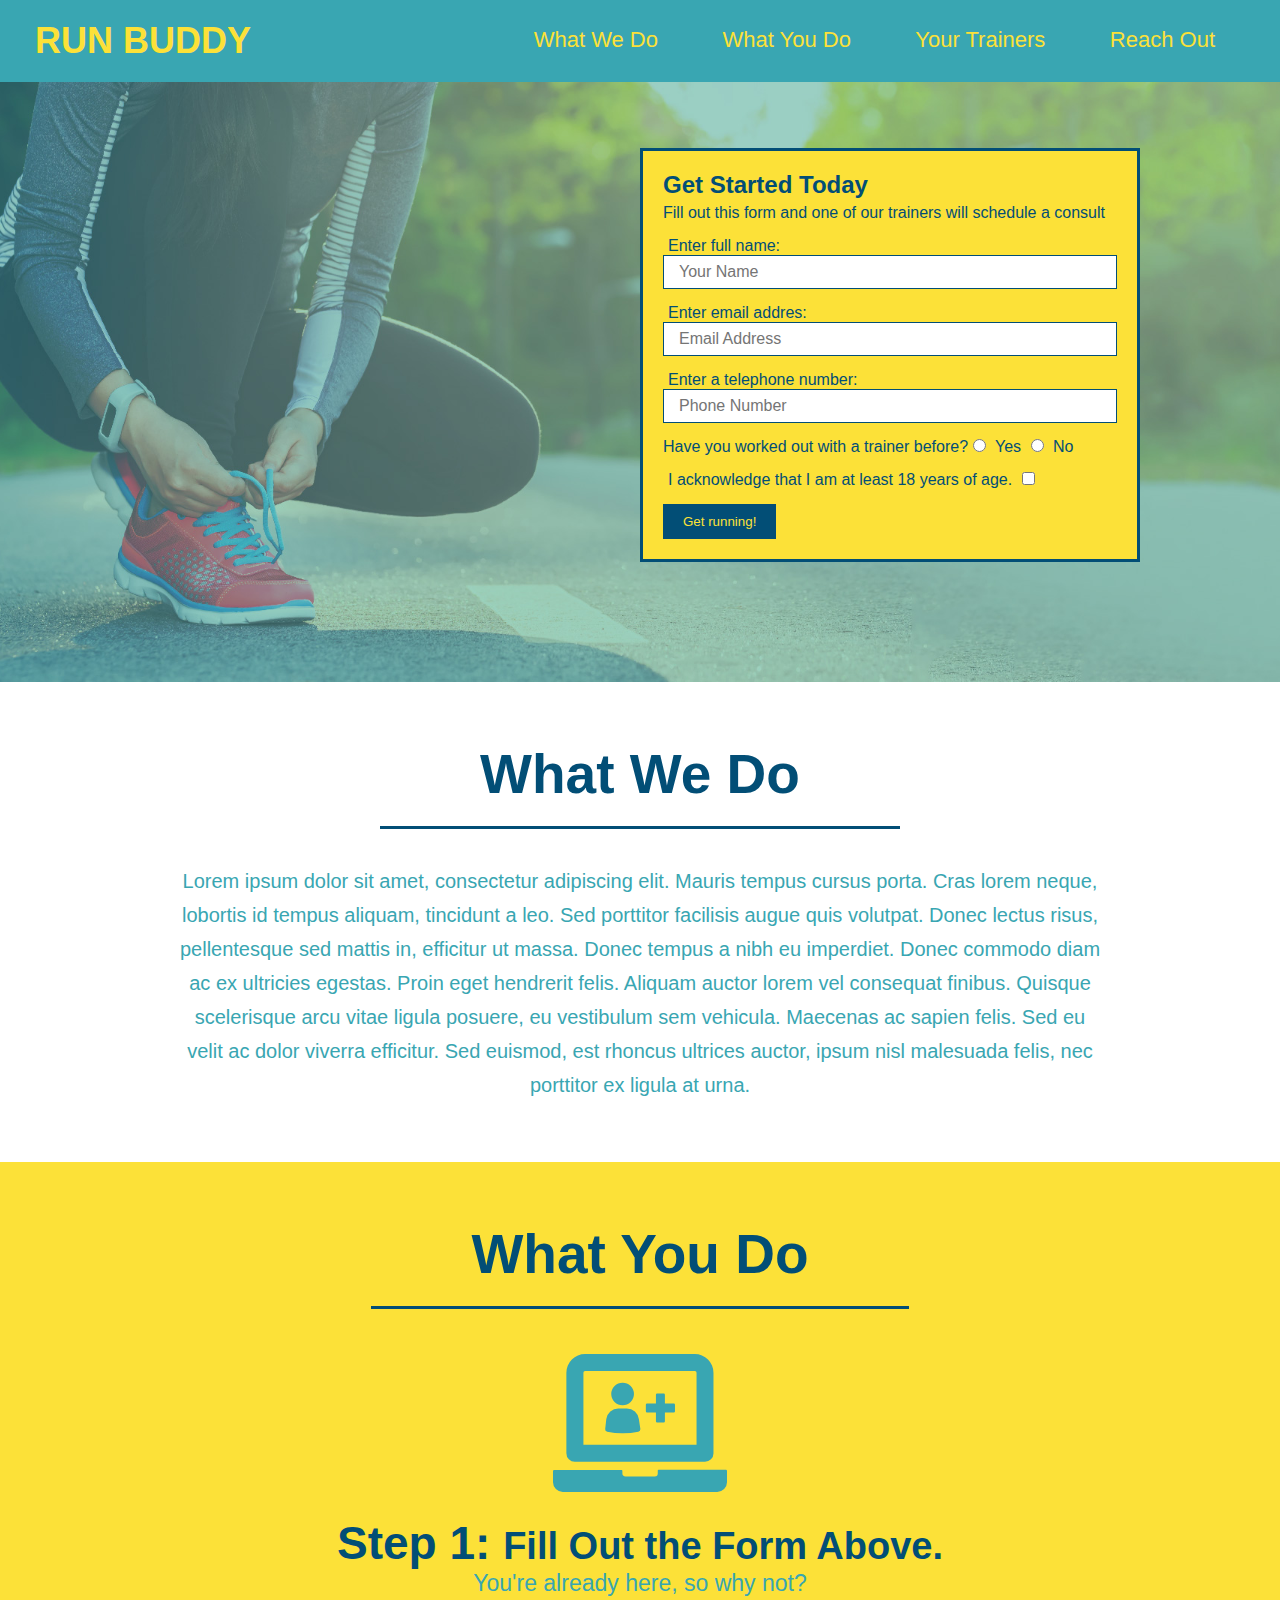
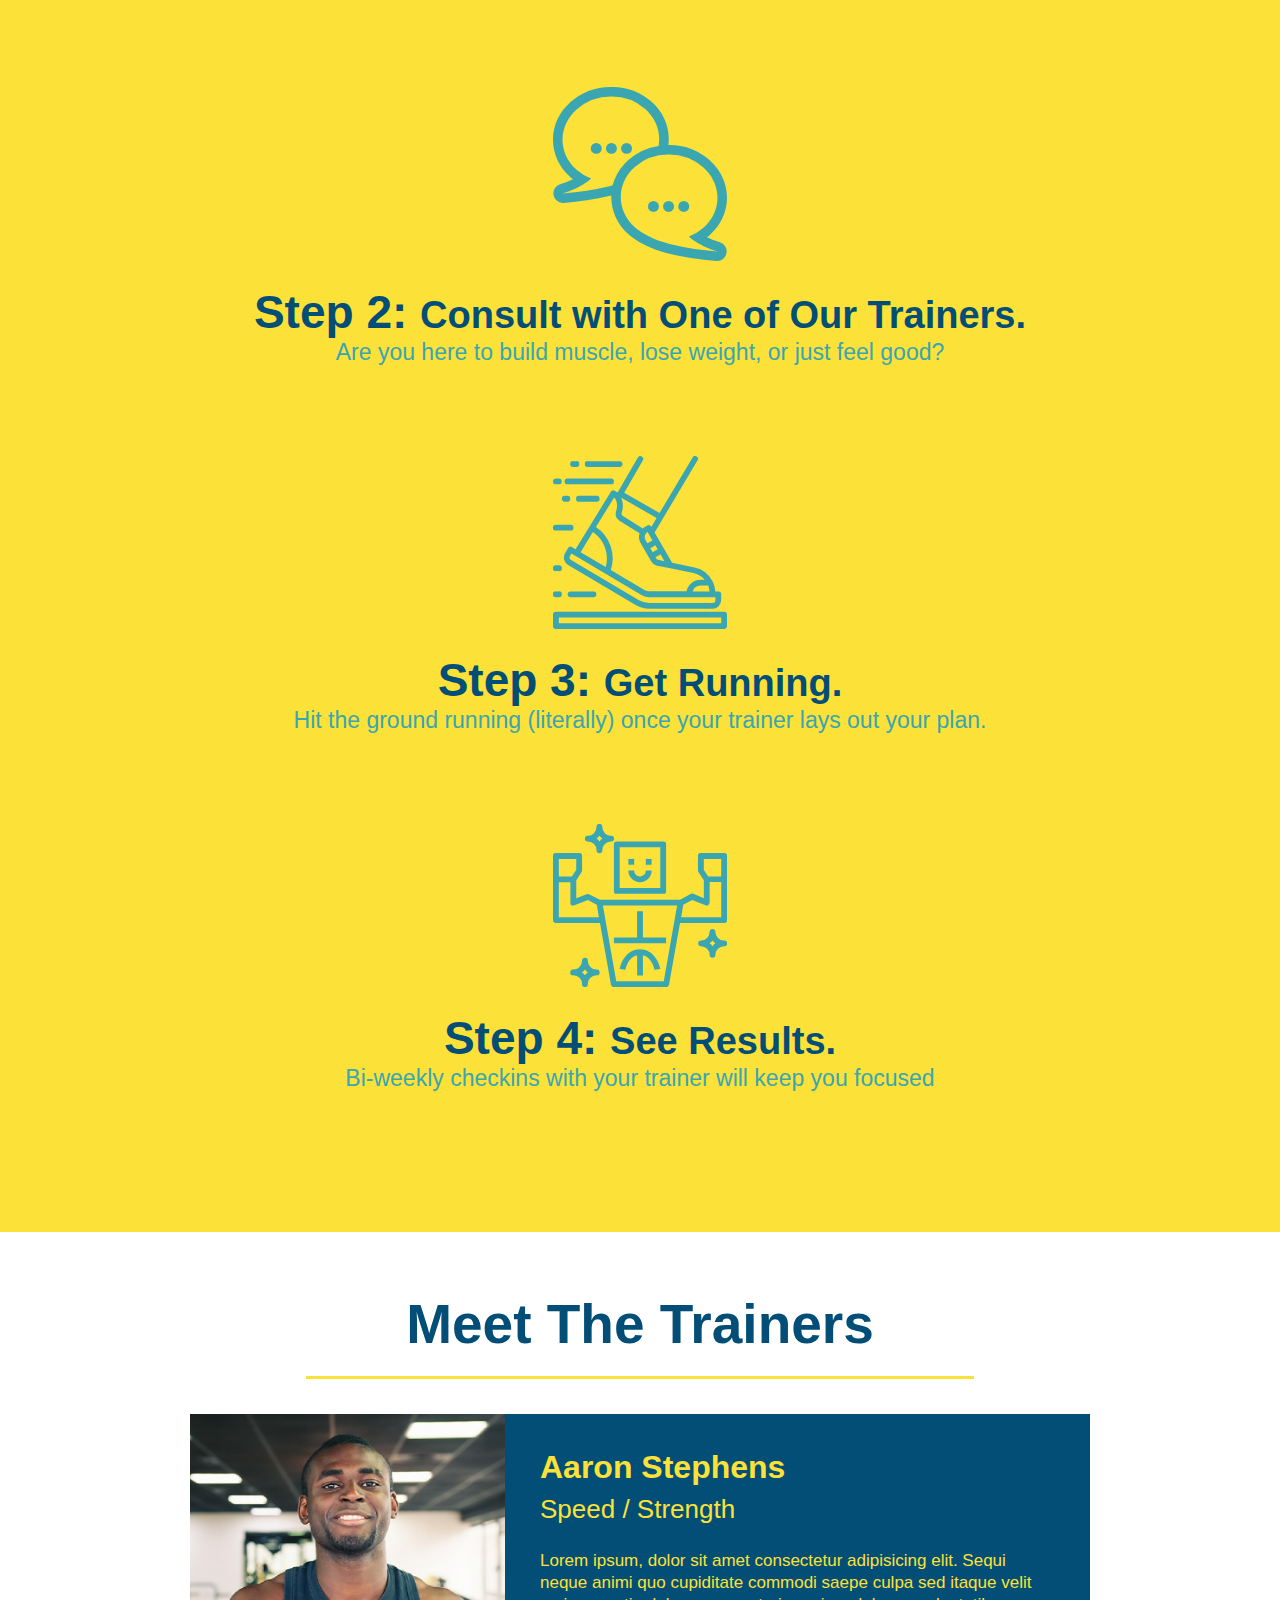
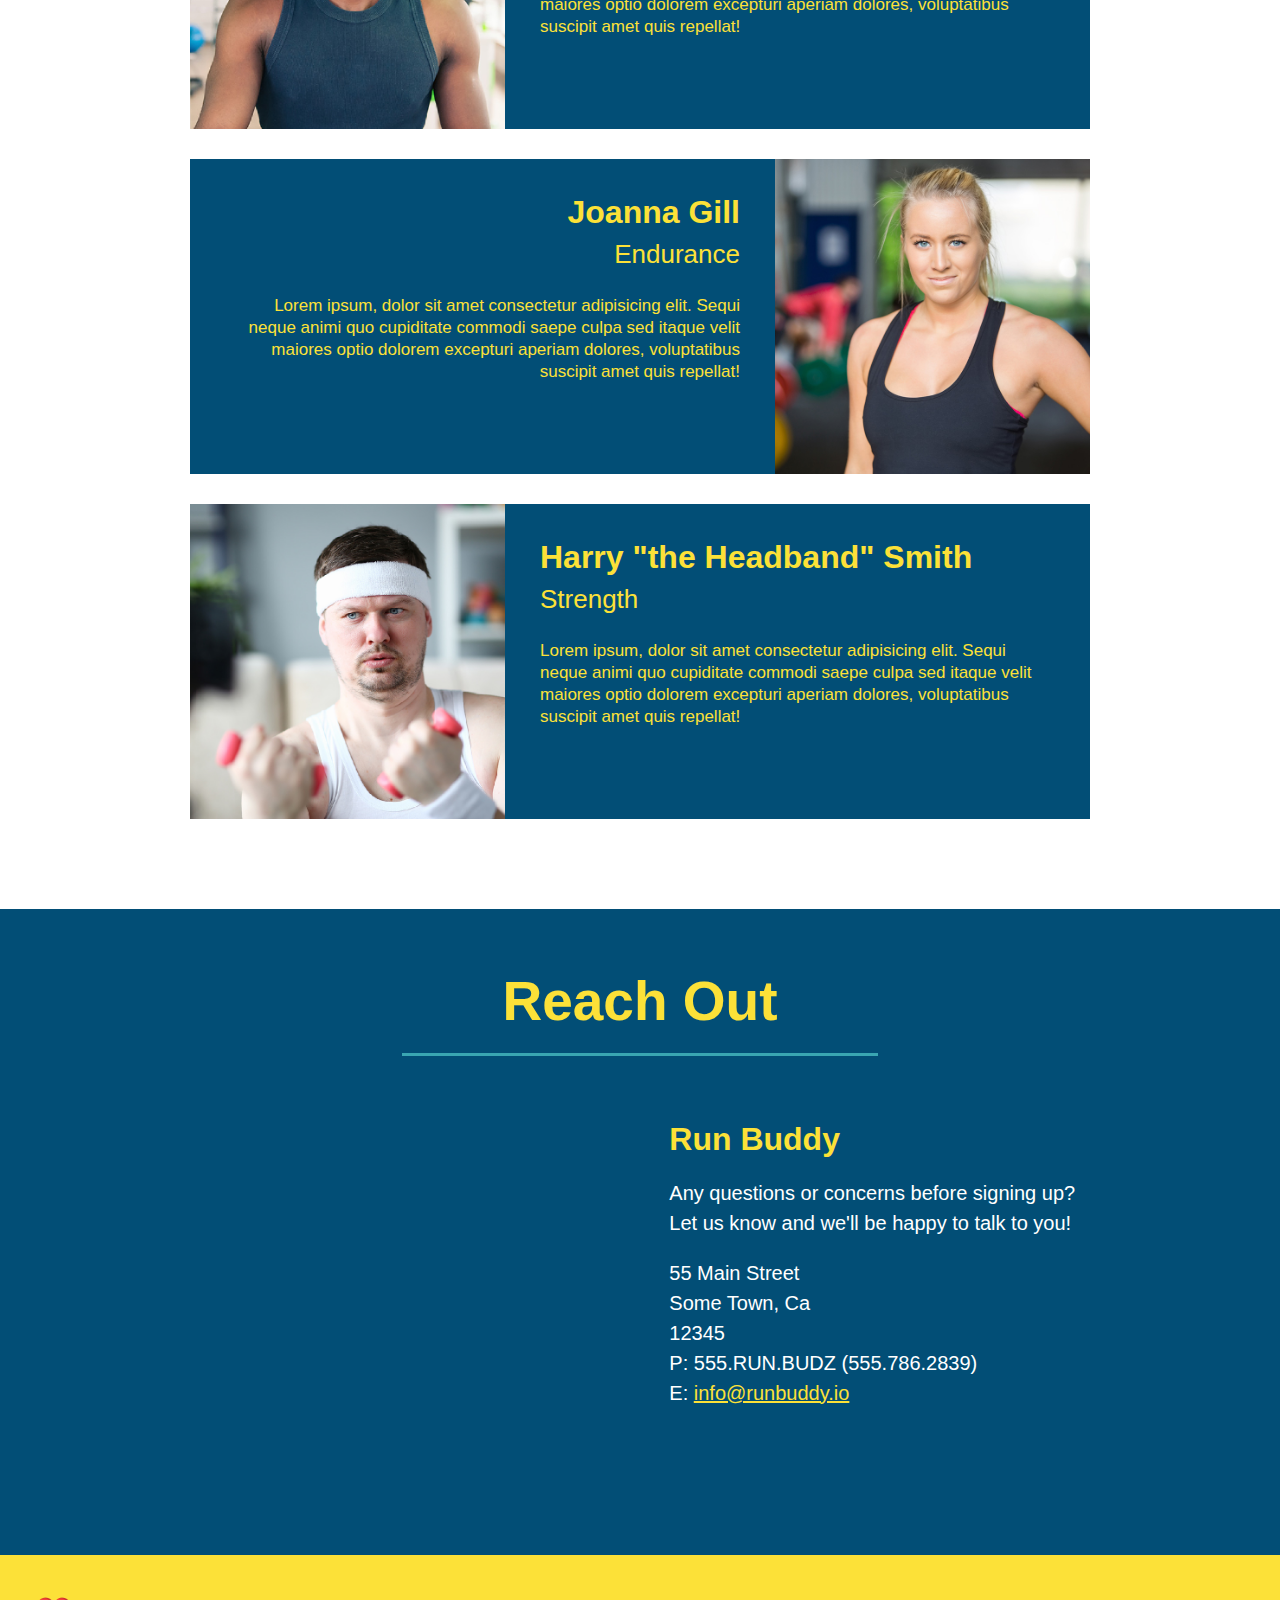
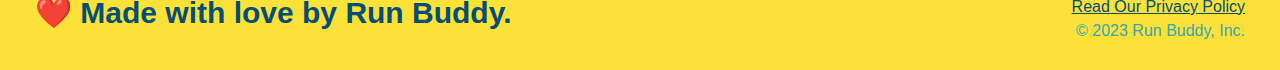
<file: index.html>
<!DOCTYPE html>
<html lang="en">
    <head>
        <meta charset="UTF-8" />
        <link rel="stylesheet" href="./assets/css/style.css" />
        <title>Run Buddy</title>
    </head>
    <body>
        <!-- navigation -->
        <header>
        <h1>
            <a href="./index.html">RUN BUDDY</a>
        </h1>
        <nav>
            <!--- Unordered list element -->
            <ul>
                <!--- List item element -->
                <li>
                    <!--- Anchor element -->
                    <a href="#what-we-do">What We Do</a>
                </li>
                <li>
                    <a href="#what-you-do">What You Do</a>
                </li>
                <li>
                    <a href="#your-trainers">Your Trainers</a>
                </li>
                <li>
                    <a href="#reach-out">Reach Out</a>
                </li>
            </ul>
        </nav>
        </header>
<!-- hero/jumbotron -->
        <section class="hero">
                <div class="hero-form">
                    <h3>Get Started Today</h3>
                    <p>Fill out this form and one of our trainers will schedule a consult</p>
<!-- Add form element -->
                    <form>
                        <label for="name">Enter full name:</label>
                        <input type="text" placeholder="Your Name" name="name" id="name" class="form-input">
                        <label for="email">Enter email addres:</label>
                        <input type="email" placeholder="Email Address" name="email" id="email" class="form-input">
                        <label for="phone">Enter a telephone number:</label>
                        <input type="tel" placeholder="Phone Number" number="phone" id="phone" class="form-input">
                        <p>
                        Have you worked out with a trainer before?
                        <input type="radio" name="trainer-confirm" id="trainer-yes" />
                        <label for="trainer-yes">Yes</label>
                        <input type="radio" name="trainer-confirm" id="trainer-no" />
                        <label for="trainer-no">No</label>
                        </p>
                        <p>
                            <label for="checkbox" >
                              I acknowledge that I am at least 18 years of age.
                            </label>
                            <input type="checkbox" name="age-confirm" id="checkbox" />
                          </p>
                          <button type="submit">
                            Get running!
                          </button>
                    </form>
                </div>
            </section>
        </section>
<!-- "what we do" section -->
        <section id="what-we-do" class="intro">
            <h2 class="section-title primary border">What We Do</h2>
            <p>Lorem ipsum dolor sit amet, consectetur adipiscing elit. Mauris tempus cursus porta. Cras lorem neque, lobortis id tempus aliquam, tincidunt a leo. Sed porttitor facilisis augue quis volutpat. Donec lectus risus, pellentesque sed mattis in, efficitur ut massa. Donec tempus a nibh eu imperdiet. Donec commodo diam ac ex ultricies egestas. Proin eget hendrerit felis. Aliquam auctor lorem vel consequat finibus. Quisque scelerisque arcu vitae ligula posuere, eu vestibulum sem vehicula. Maecenas ac sapien felis. Sed eu velit ac dolor viverra efficitur. Sed euismod, est rhoncus ultrices auctor, ipsum nisl malesuada felis, nec porttitor ex ligula at urna. </p>
        </section>
<!-- "what you do" section -->
        <section id="what-you-do" class="steps">
            <h2 class="section-title secondary border">What You Do</h2>
            <div>
<!-- insert this img element -->
                <img src="./assets/images/step-1.svg" alt="" />
                <h3>Step 1: <span>Fill Out the Form Above.</span></h3>
                <p>You're already here, so why not?</p>
            </div>
            <div>
                <img src="./assets/images/step-2.svg" alt="" />
                <h3>Step 2: <span>Consult with One of Our Trainers.</span></h3>
                <p>Are you here to build muscle, lose weight, or just feel good?</p>
            </div>


            <div>
                <img src="./assets/images/step-3.svg" alt="" />
                <h3>Step 3: <span>Get Running.</span></h3>
                <p>Hit the ground running (literally) once your trainer lays out your plan.</p>
            </div>


            <div>
                <img src="./assets/images/step-4.svg" alt="" />
                <h3>Step 4: <span>See Results.</span></h3>
                <p>Bi-weekly checkins with your trainer will keep you focused</p>
            </div>
        </section>
<!-- "meet your trainers" section -->
        <section id="your-trainers" class="trainers">
            <h2 class="section-title primary-border">Meet The Trainers</h2>
<!-- first trainer bio -->
            <article class="trainer">
                <img src="./assets/images/trainer-1.jpg" alt="Aaron Stephens in his workout clothes, ready to pump iron" />
                <div class="trainer-bio text-left">
                    <h3>Aaron Stephens</h3>
                    <h4>Speed / Strength</h4>
                    <p>Lorem ipsum, dolor sit amet consectetur adipisicing elit. Sequi neque animi quo cupiditate commodi saepe culpa sed itaque velit maiores optio dolorem excepturi aperiam dolores, voluptatibus suscipit amet quis repellat!</p>
                </div>
            </article>
<!-- second trainer bio -->
            <article class="trainer">
                <div class="trainer-bio text-right">
                    <h3>Joanna Gill</h3>
                    <h4>Endurance</h4>
                    <p>Lorem ipsum, dolor sit amet consectetur adipisicing elit. Sequi neque animi quo cupiditate commodi saepe culpa sed itaque velit maiores optio dolorem excepturi aperiam dolores, voluptatibus suscipit amet quis repellat!</p>
                </div>
                <img src="./assets/images/trainer-2.jpg" alt="Joanna Gill cooling off after a workout" />
            </article>
<!-- third trainer bio -->
            <article class="trainer">
                <img src="./assets/images/trainer-3.jpg" alt="Harry Smith wearing a headband and lifting comically small pink weights" />
                <div class="trainer-bio text-left">
                    <h3>Harry "the Headband" Smith</h3>
                    <h4>Strength</h4>
                    <p>Lorem ipsum, dolor sit amet consectetur adipisicing elit. Sequi neque animi quo cupiditate commodi saepe culpa sed itaque velit maiores optio dolorem excepturi aperiam dolores, voluptatibus suscipit amet quis repellat!</p>
                    </div>
            </article>
            </section>
        </section>
<!-- "reach out" section -->
        <section id="reach-out" class="contact">
            <h2 class="section-title secondary-border">Reach Out</h2>
            <div class="contact-info">
                <iframe src="https://www.google.com/maps/embed?pb=!1m14!1m12!1m3!1d11369.67640508072!2d-92.58916584999999!3d44.567992849999996!2m3!1f0!2f0!3f0!3m2!1i1024!2i768!4f13.1!5e0!3m2!1sen!2sus!4v1700956892092!5m2!1sen!2sus"
                width="400" 
                height="400" 
                style="border:0;" 
                allowfullscreen="" 
                loading="lazy" 
                referrerpolicy="no-referrer-when-downgrade">
            </iframe>
            <div>
                <h3>Run Buddy</h3>
                <p>Any questions or concerns before signing up?<br />Let us know and we'll be happy to talk to you!
                </p>
                <address>
                    55 Main Street<br />
                    Some Town, Ca<br />
                    12345<br />
                    P: 555.RUN.BUDZ (555.786.2839)<br />
                    E: <a href="mailto:info@runbuddy.io">info@runbuddy.io</a>
                </address>
            </div>
            </div>

        </section>

<!-- footer -->
      <footer>
        <h2>❤️ Made with love by Run Buddy.</h2>
        <div>
            <a href="privacy-policy.html">Read Our Privacy Policy</a><br />
            &copy; 2023 Run Buddy, Inc.
        </div>
        </footer>
    </body>
    
</html>
</file>
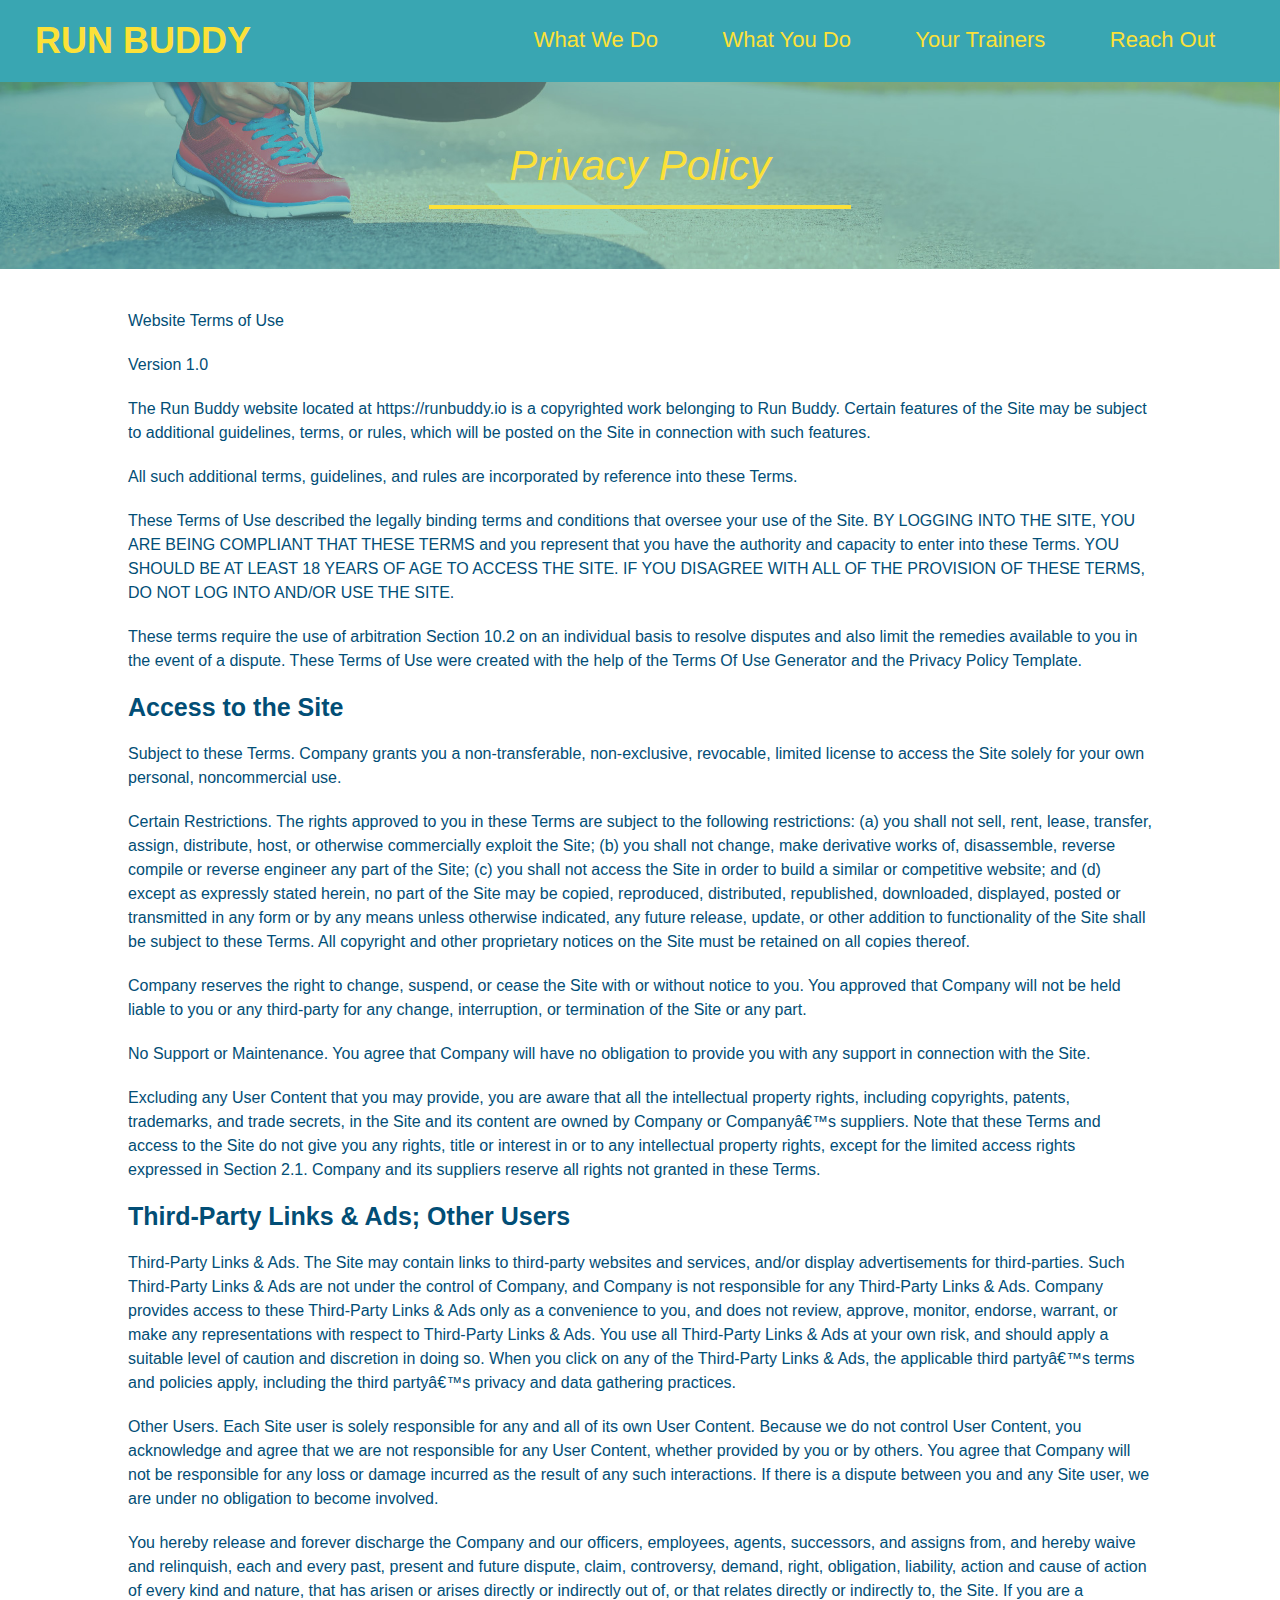
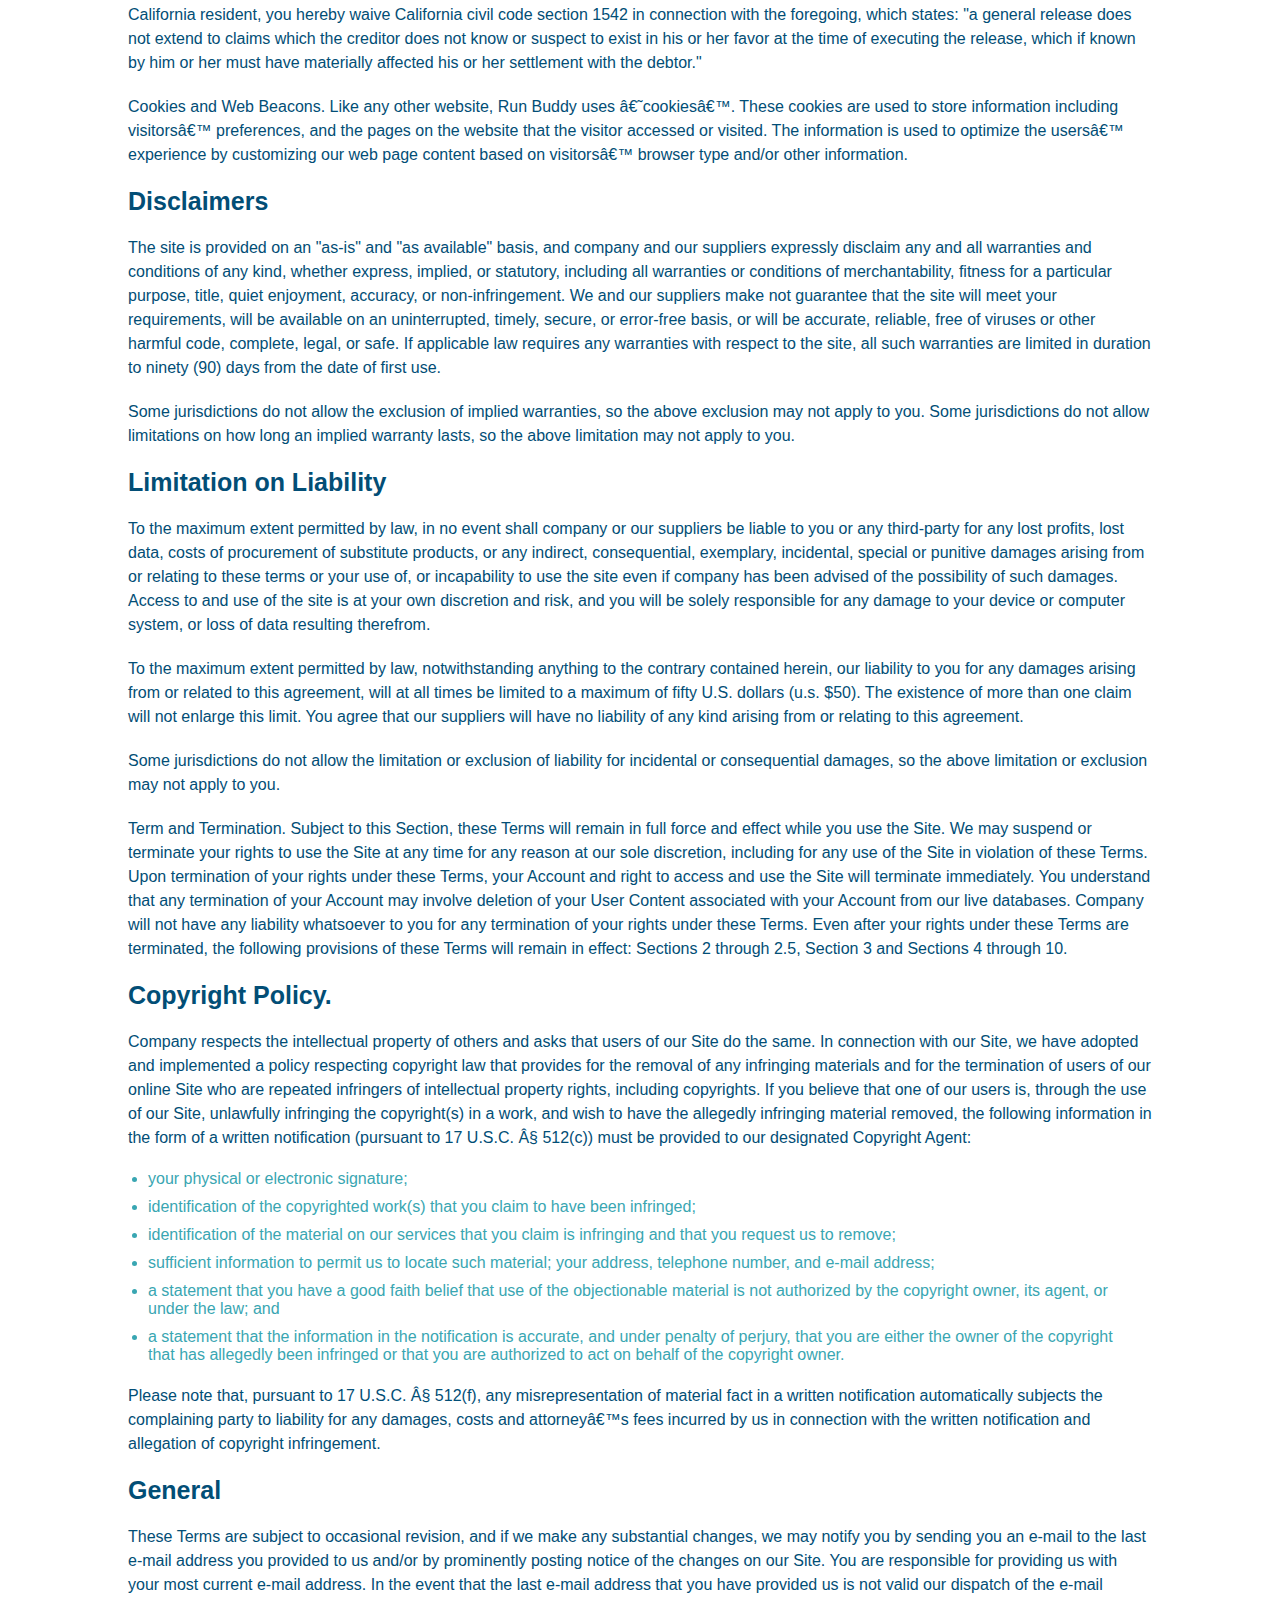
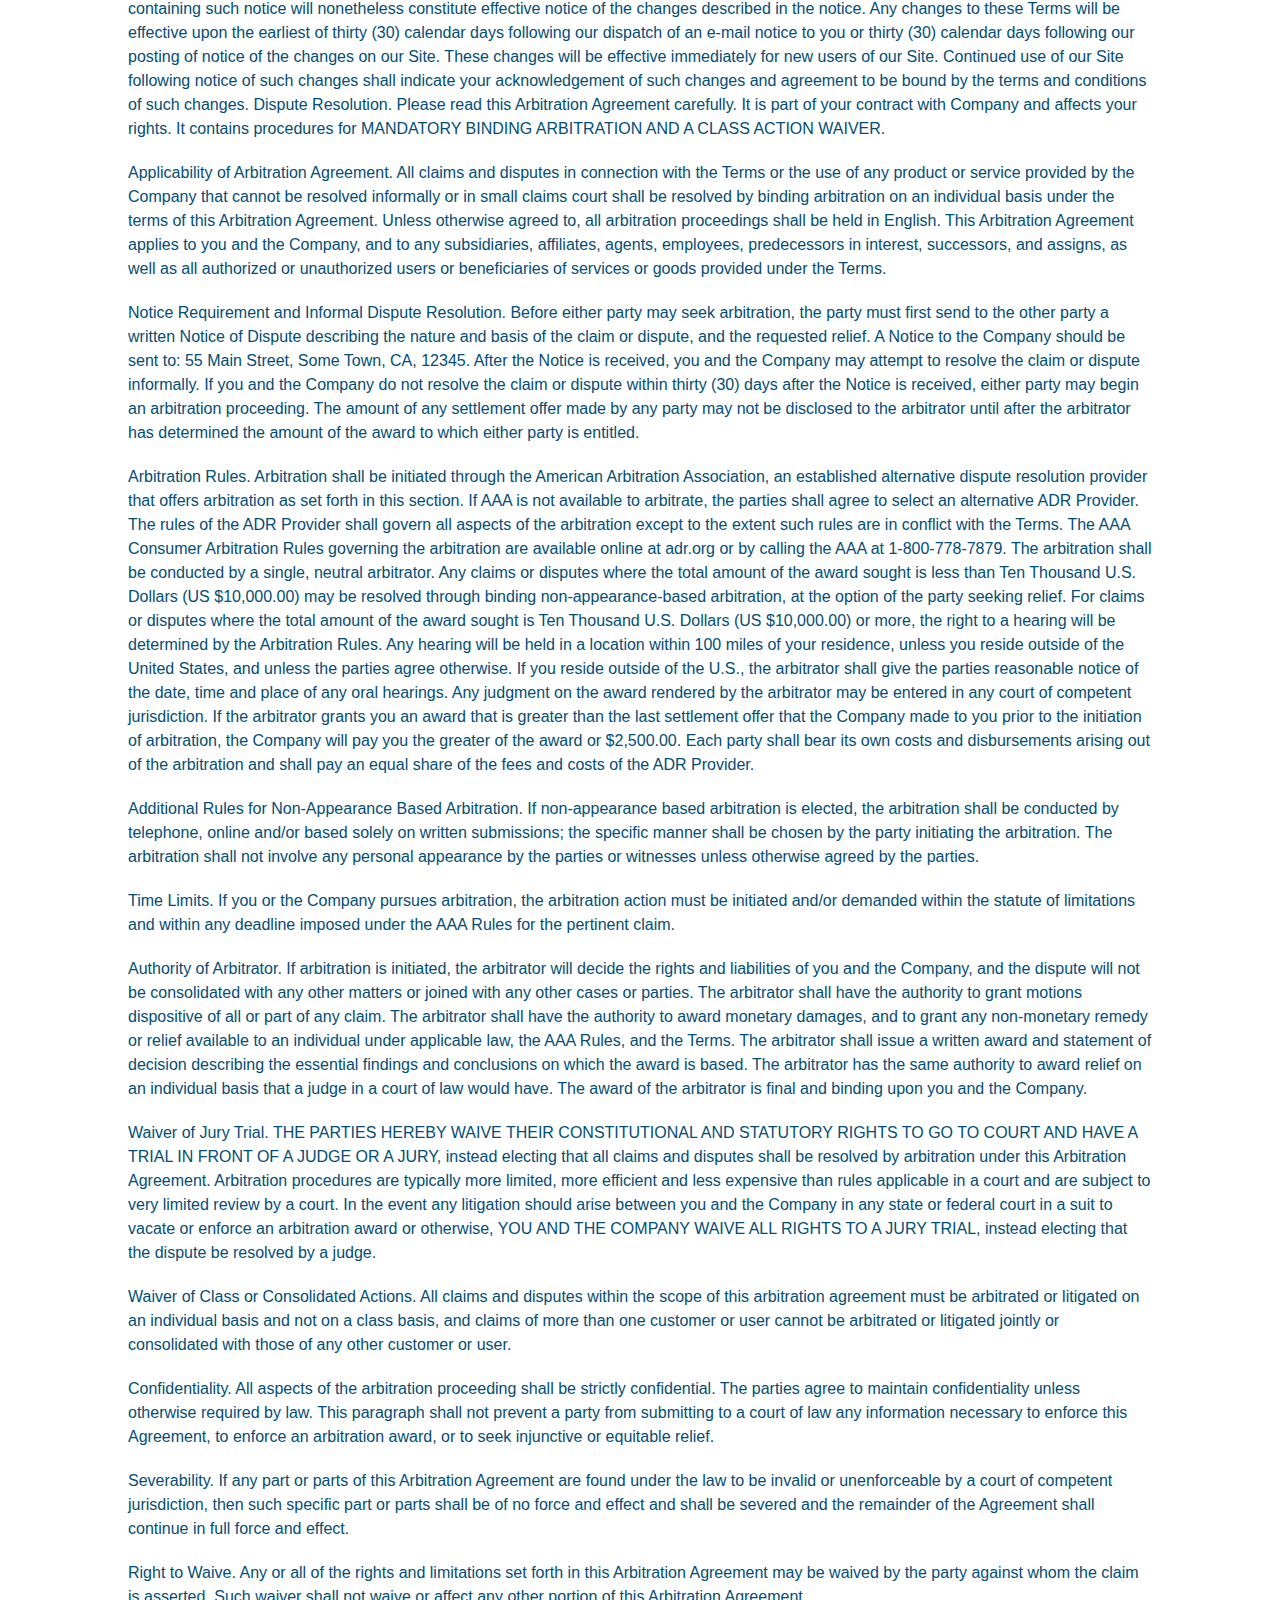
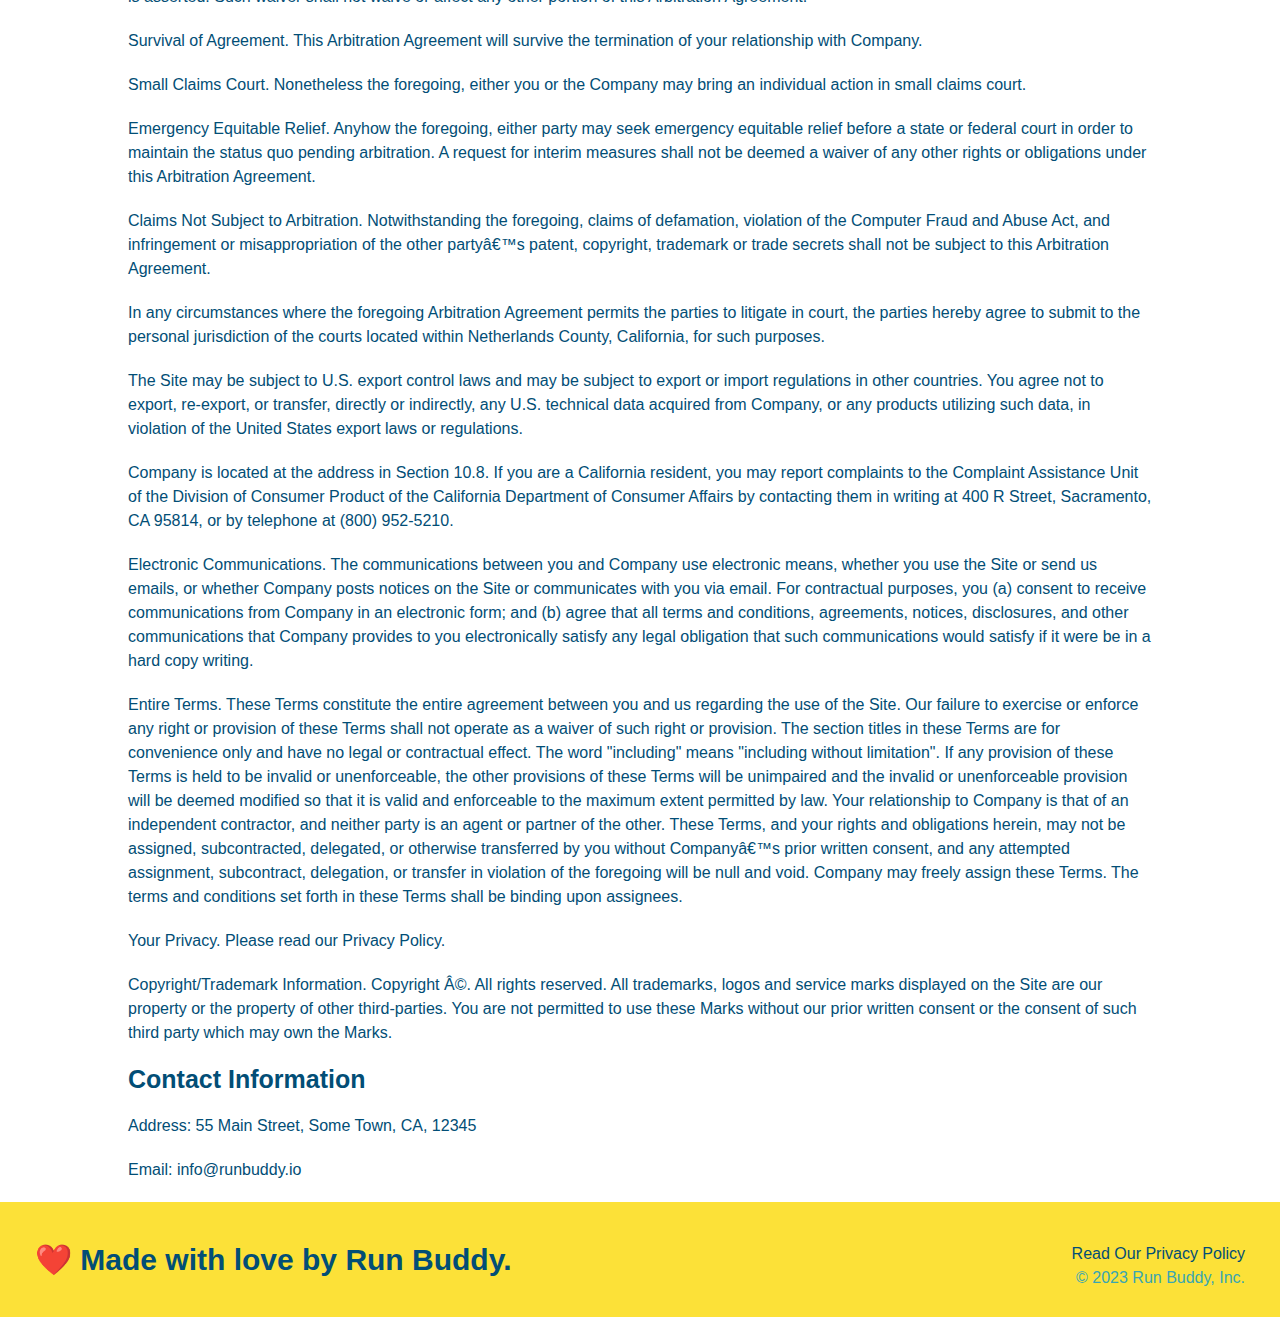
<file: privacy-policy.html>
<!DOCTYPE html> 
<html lang="en">
    <head>
        <meta charset="UTF-8" />
        <link rel="stylesheet" href="./assets/css/style.css" />
        <link rel="stylesheet" href="./assets/css/secondary-styles.css" />
        <title>Privacy Policy - Run Buddy</title>
    </head>
    <body>
    <!-- navigation -->
    <header>
        <h1>
            <a href="./index.html">RUN BUDDY</a>
        </h1>
        <nav>
            <!--- Unordered list element -->
            <ul>
                <!--- List item element -->
                <li>
                    <!--- Anchor element -->
                    <a href="./index.html#what-we-do">What We Do</a>
                </li>
                <li>
                    <a href="./index.html#what-you-do">What You Do</a>
                </li>
                <li>
                    <a href="./index.html#your-trainers">Your Trainers</a>
                </li>
                <li>
                    <a href="./index.html#reach-out">Reach Out</a>
                </li>
            </ul>
        </nav>
        </header>
        <section class="hero">
            <h2 class="page-title">Privacy Policy</h2>
        </section>
        <article class="secondary-content">
            <p>Website Terms of Use</p>
            <p>Version 1.0</p>
              <p>
                The Run Buddy website located at https://runbuddy.io is a copyrighted work belonging to Run Buddy. Certain
                features of the Site may be subject to additional guidelines, terms, or rules, which will be posted on the Site
                in connection with such features.
              </p>
              <p>
                All such additional terms, guidelines, and rules are incorporated by reference into these Terms.
              </p>
              <p>
                These Terms of Use described the legally binding terms and conditions that oversee your use of the Site. BY
                LOGGING INTO THE SITE, YOU ARE BEING COMPLIANT THAT THESE TERMS and you represent that you have the authority
                and capacity to enter into these Terms. YOU SHOULD BE AT LEAST 18 YEARS OF AGE TO ACCESS THE SITE. IF YOU
                DISAGREE WITH ALL OF THE PROVISION OF THESE TERMS, DO NOT LOG INTO AND/OR USE THE SITE.
              </p>
              <p>
                These terms require the use of arbitration Section 10.2 on an individual basis to resolve disputes and also
                limit the remedies available to you in the event of a dispute. These Terms of Use were created with the help of
                the Terms Of Use Generator and the Privacy Policy Template.
              </p>
        
              <h3>
                Access to the Site
              </h3>
        
              <p>
                Subject to these Terms. Company grants you a non-transferable, non-exclusive, revocable, limited license to
                access the Site solely for your own personal, noncommercial use.
              </p>
        
              <p>
                Certain Restrictions. The rights approved to you in these Terms are subject to the following restrictions: (a)
                you shall not sell, rent, lease, transfer, assign, distribute, host, or otherwise commercially exploit the Site;
                (b) you shall not change, make derivative works of, disassemble, reverse compile or reverse engineer any part of
                the Site; (c) you shall not access the Site in order to build a similar or competitive website; and (d) except
                as expressly stated herein, no part of the Site may be copied, reproduced, distributed, republished, downloaded,
                displayed, posted or transmitted in any form or by any means unless otherwise indicated, any future release,
                update, or other addition to functionality of the Site shall be subject to these Terms. All copyright and other
                proprietary notices on the Site must be retained on all copies thereof.
              </p>
        
              <p>
                Company reserves the right to change, suspend, or cease the Site with or without notice to you. You approved
                that Company will not be held liable to you or any third-party for any change, interruption, or termination of
                the Site or any part.
              </p>
        
              <p>
                No Support or Maintenance. You agree that Company will have no obligation to provide you with any support in
                connection with the Site.
              </p>
        
              <p>
                Excluding any User Content that you may provide, you are aware that all the intellectual property rights,
                including copyrights, patents, trademarks, and trade secrets, in the Site and its content are owned by Company
                or Companyâ€™s suppliers. Note that these Terms and access to the Site do not give you any rights, title or
                interest in or to any intellectual property rights, except for the limited access rights expressed in Section
                2.1. Company and its suppliers reserve all rights not granted in these Terms.
              </p>
        
              <h3>
                Third-Party Links & Ads; Other Users
              </h3>
        
              <p>
                Third-Party Links & Ads. The Site may contain links to third-party websites and services, and/or display
                advertisements for third-parties. Such Third-Party Links & Ads are not under the control of Company, and Company
                is not responsible for any Third-Party Links & Ads. Company provides access to these Third-Party Links & Ads
                only as a convenience to you, and does not review, approve, monitor, endorse, warrant, or make any
                representations with respect to Third-Party Links & Ads. You use all Third-Party Links & Ads at your own risk,
                and should apply a suitable level of caution and discretion in doing so. When you click on any of the
                Third-Party Links & Ads, the applicable third partyâ€™s terms and policies apply, including the third partyâ€™s
                privacy and data gathering practices.
              </p>
        
              <p>
                Other Users. Each Site user is solely responsible for any and all of its own User Content. Because we do not
                control User Content, you acknowledge and agree that we are not responsible for any User Content, whether
                provided by you or by others. You agree that Company will not be responsible for any loss or damage incurred as
                the result of any such interactions. If there is a dispute between you and any Site user, we are under no
                obligation to become involved.
              </p>
        
              <p>
                You hereby release and forever discharge the Company and our officers, employees, agents, successors, and
                assigns from, and hereby waive and relinquish, each and every past, present and future dispute, claim,
                controversy, demand, right, obligation, liability, action and cause of action of every kind and nature, that has
                arisen or arises directly or indirectly out of, or that relates directly or indirectly to, the Site. If you are
                a California resident, you hereby waive California civil code section 1542 in connection with the foregoing,
                which states: "a general release does not extend to claims which the creditor does not know or suspect to exist
                in his or her favor at the time of executing the release, which if known by him or her must have materially
                affected his or her settlement with the debtor."
              </p>
        
              <p>
                Cookies and Web Beacons. Like any other website, Run Buddy uses â€˜cookiesâ€™. These cookies are used to store
                information including visitorsâ€™ preferences, and the pages on the website that the visitor accessed or visited.
                The information is used to optimize the usersâ€™ experience by customizing our web page content based on visitorsâ€™
                browser type and/or other information.
              </p>
        
              <h3>
                Disclaimers
              </h3>
        
              <p>
                The site is provided on an "as-is" and "as available" basis, and company and our suppliers expressly disclaim
                any and all warranties and conditions of any kind, whether express, implied, or statutory, including all
                warranties or conditions of merchantability, fitness for a particular purpose, title, quiet enjoyment, accuracy,
                or non-infringement. We and our suppliers make not guarantee that the site will meet your requirements, will be
                available on an uninterrupted, timely, secure, or error-free basis, or will be accurate, reliable, free of
                viruses or other harmful code, complete, legal, or safe. If applicable law requires any warranties with respect
                to the site, all such warranties are limited in duration to ninety (90) days from the date of first use.
              </p>
        
              <p>
                Some jurisdictions do not allow the exclusion of implied warranties, so the above exclusion may not apply to
                you. Some jurisdictions do not allow limitations on how long an implied warranty lasts, so the above limitation
                may not apply to you.
              </p>
        
              <h3>
                Limitation on Liability
              </h3>
        
              <p>
                To the maximum extent permitted by law, in no event shall company or our suppliers be liable to you or any
                third-party for any lost profits, lost data, costs of procurement of substitute products, or any indirect,
                consequential, exemplary, incidental, special or punitive damages arising from or relating to these terms or
                your use of, or incapability to use the site even if company has been advised of the possibility of such
                damages. Access to and use of the site is at your own discretion and risk, and you will be solely responsible
                for any damage to your device or computer system, or loss of data resulting therefrom.
              </p>
        
              <p>
                To the maximum extent permitted by law, notwithstanding anything to the contrary contained herein, our liability
                to you for any damages arising from or related to this agreement, will at all times be limited to a maximum of
                fifty U.S. dollars (u.s. $50). The existence of more than one claim will not enlarge this limit. You agree that
                our suppliers will have no liability of any kind arising from or relating to this agreement.
              </p>
        
              <p>
                Some jurisdictions do not allow the limitation or exclusion of liability for incidental or consequential
                damages, so the above limitation or exclusion may not apply to you.
              </p>
        
              <p>
                Term and Termination. Subject to this Section, these Terms will remain in full force and effect while you use
                the Site. We may suspend or terminate your rights to use the Site at any time for any reason at our sole
                discretion, including for any use of the Site in violation of these Terms. Upon termination of your rights under
                these Terms, your Account and right to access and use the Site will terminate immediately. You understand that
                any termination of your Account may involve deletion of your User Content associated with your Account from our
                live databases. Company will not have any liability whatsoever to you for any termination of your rights under
                these Terms. Even after your rights under these Terms are terminated, the following provisions of these Terms
                will remain in effect: Sections 2 through 2.5, Section 3 and Sections 4 through 10.
              </p>
        
              <h3>
                Copyright Policy.
              </h3>
        
              <p>
                Company respects the intellectual property of others and asks that users of our Site do the same. In connection
                with our Site, we have adopted and implemented a policy respecting copyright law that provides for the removal
                of any infringing materials and for the termination of users of our online Site who are repeated infringers of
                intellectual property rights, including copyrights. If you believe that one of our users is, through the use of
                our Site, unlawfully infringing the copyright(s) in a work, and wish to have the allegedly infringing material
                removed, the following information in the form of a written notification (pursuant to 17 U.S.C. Â§ 512(c)) must
                be provided to our designated Copyright Agent:
              </p>
        
              <ul>
                <li>
                  your physical or electronic signature;
                </li>
                <li>
                  identification of the copyrighted work(s) that you claim to have been infringed;
                </li>
                <li>
                  identification of the material on our services that you claim is infringing and that you request us to remove;
                </li>
                <li>
                  sufficient information to permit us to locate such material; your address, telephone number, and e-mail
                  address;
                </li>
                <li>
                  a statement that you have a good faith belief that use of the objectionable material is not authorized by the
                  copyright owner, its agent, or under the law; and
                </li>
                <li>
                  a statement that the information in the notification is accurate, and under penalty of perjury, that you are
                  either the owner of the copyright that has allegedly been infringed or that you are authorized to act on
                  behalf of the copyright owner.
                </li>
              </ul>
        
              <p>
                Please note that, pursuant to 17 U.S.C. Â§ 512(f), any misrepresentation of material fact in a written
                notification automatically subjects the complaining party to liability for any damages, costs and attorneyâ€™s
                fees incurred by us in connection with the written notification and allegation of copyright infringement.
              </p>
        
              <h3>
                General
              </h3>
        
              <p>
                These Terms are subject to occasional revision, and if we make any substantial changes, we may notify you by
                sending you an e-mail to the last e-mail address you provided to us and/or by prominently posting notice of the
                changes on our Site. You are responsible for providing us with your most current e-mail address. In the event
                that the last e-mail address that you have provided us is not valid our dispatch of the e-mail containing such
                notice will nonetheless constitute effective notice of the changes described in the notice. Any changes to these
                Terms will be effective upon the earliest of thirty (30) calendar days following our dispatch of an e-mail
                notice to you or thirty (30) calendar days following our posting of notice of the changes on our Site. These
                changes will be effective immediately for new users of our Site. Continued use of our Site following notice of
                such changes shall indicate your acknowledgement of such changes and agreement to be bound by the terms and
                conditions of such changes. Dispute Resolution. Please read this Arbitration Agreement carefully. It is part of
                your contract with Company and affects your rights. It contains procedures for MANDATORY BINDING ARBITRATION AND
                A CLASS ACTION WAIVER.
              </p>
        
              <p>
                Applicability of Arbitration Agreement. All claims and disputes in connection with the Terms or the use of any
                product or service provided by the Company that cannot be resolved informally or in small claims court shall be
                resolved by binding arbitration on an individual basis under the terms of this Arbitration Agreement. Unless
                otherwise agreed to, all arbitration proceedings shall be held in English. This Arbitration Agreement applies to
                you and the Company, and to any subsidiaries, affiliates, agents, employees, predecessors in interest,
                successors, and assigns, as well as all authorized or unauthorized users or beneficiaries of services or goods
                provided under the Terms.
              </p>
        
              <p>
                Notice Requirement and Informal Dispute Resolution. Before either party may seek arbitration, the party must
                first send to the other party a written Notice of Dispute describing the nature and basis of the claim or
                dispute, and the requested relief. A Notice to the Company should be sent to: 55 Main Street, Some Town, CA,
                12345. After the Notice is received, you and the Company may attempt to resolve the claim or dispute informally.
                If you and the Company do not resolve the claim or dispute within thirty (30) days after the Notice is received,
                either party may begin an arbitration proceeding. The amount of any settlement offer made by any party may not
                be disclosed to the arbitrator until after the arbitrator has determined the amount of the award to which either
                party is entitled.
              </p>
        
              <p>
                Arbitration Rules. Arbitration shall be initiated through the American Arbitration Association, an established
                alternative dispute resolution provider that offers arbitration as set forth in this section. If AAA is not
                available to arbitrate, the parties shall agree to select an alternative ADR Provider. The rules of the ADR
                Provider shall govern all aspects of the arbitration except to the extent such rules are in conflict with the
                Terms. The AAA Consumer Arbitration Rules governing the arbitration are available online at adr.org or by
                calling the AAA at 1-800-778-7879. The arbitration shall be conducted by a single, neutral arbitrator. Any
                claims or disputes where the total amount of the award sought is less than Ten Thousand U.S. Dollars (US
                $10,000.00) may be resolved through binding non-appearance-based arbitration, at the option of the party seeking
                relief. For claims or disputes where the total amount of the award sought is Ten Thousand U.S. Dollars (US
                $10,000.00) or more, the right to a hearing will be determined by the Arbitration Rules. Any hearing will be
                held in a location within 100 miles of your residence, unless you reside outside of the United States, and
                unless the parties agree otherwise. If you reside outside of the U.S., the arbitrator shall give the parties
                reasonable notice of the date, time and place of any oral hearings. Any judgment on the award rendered by the
                arbitrator may be entered in any court of competent jurisdiction. If the arbitrator grants you an award that is
                greater than the last settlement offer that the Company made to you prior to the initiation of arbitration, the
                Company will pay you the greater of the award or $2,500.00. Each party shall bear its own costs and
                disbursements arising out of the arbitration and shall pay an equal share of the fees and costs of the ADR
                Provider.
              </p>
        
              <p>
                Additional Rules for Non-Appearance Based Arbitration. If non-appearance based arbitration is elected, the
                arbitration shall be conducted by telephone, online and/or based solely on written submissions; the specific
                manner shall be chosen by the party initiating the arbitration. The arbitration shall not involve any personal
                appearance by the parties or witnesses unless otherwise agreed by the parties.
              </p>
        
              <p>
                Time Limits. If you or the Company pursues arbitration, the arbitration action must be initiated and/or demanded
                within the statute of limitations and within any deadline imposed under the AAA Rules for the pertinent claim.
              </p>
        
              <p>
                Authority of Arbitrator. If arbitration is initiated, the arbitrator will decide the rights and liabilities of
                you and the Company, and the dispute will not be consolidated with any other matters or joined with any other
                cases or parties. The arbitrator shall have the authority to grant motions dispositive of all or part of any
                claim. The arbitrator shall have the authority to award monetary damages, and to grant any non-monetary remedy
                or relief available to an individual under applicable law, the AAA Rules, and the Terms. The arbitrator shall
                issue a written award and statement of decision describing the essential findings and conclusions on which the
                award is based. The arbitrator has the same authority to award relief on an individual basis that a judge in a
                court of law would have. The award of the arbitrator is final and binding upon you and the Company.
              </p>
        
              <p>
                Waiver of Jury Trial. THE PARTIES HEREBY WAIVE THEIR CONSTITUTIONAL AND STATUTORY RIGHTS TO GO TO COURT AND HAVE
                A TRIAL IN FRONT OF A JUDGE OR A JURY, instead electing that all claims and disputes shall be resolved by
                arbitration under this Arbitration Agreement. Arbitration procedures are typically more limited, more efficient
                and less expensive than rules applicable in a court and are subject to very limited review by a court. In the
                event any litigation should arise between you and the Company in any state or federal court in a suit to vacate
                or enforce an arbitration award or otherwise, YOU AND THE COMPANY WAIVE ALL RIGHTS TO A JURY TRIAL, instead
                electing that the dispute be resolved by a judge.
              </p>
        
              <p>
                Waiver of Class or Consolidated Actions. All claims and disputes within the scope of this arbitration agreement
                must be arbitrated or litigated on an individual basis and not on a class basis, and claims of more than one
                customer or user cannot be arbitrated or litigated jointly or consolidated with those of any other customer or
                user.
              </p>
        
              <p>
                Confidentiality. All aspects of the arbitration proceeding shall be strictly confidential. The parties agree to
                maintain confidentiality unless otherwise required by law. This paragraph shall not prevent a party from
                submitting to a court of law any information necessary to enforce this Agreement, to enforce an arbitration
                award, or to seek injunctive or equitable relief.
              </p>
        
              <p>
                Severability. If any part or parts of this Arbitration Agreement are found under the law to be invalid or
                unenforceable by a court of competent jurisdiction, then such specific part or parts shall be of no force and
                effect and shall be severed and the remainder of the Agreement shall continue in full force and effect.
              </p>
        
              <p>
                Right to Waive. Any or all of the rights and limitations set forth in this Arbitration Agreement may be waived
                by the party against whom the claim is asserted. Such waiver shall not waive or affect any other portion of this
                Arbitration Agreement.
              </p>
        
              <p>
                Survival of Agreement. This Arbitration Agreement will survive the termination of your relationship with
                Company.
              </p>
        
              <p>
                Small Claims Court. Nonetheless the foregoing, either you or the Company may bring an individual action in small
                claims court.
              </p>
        
              <p>
                Emergency Equitable Relief. Anyhow the foregoing, either party may seek emergency equitable relief before a
                state or federal court in order to maintain the status quo pending arbitration. A request for interim measures
                shall not be deemed a waiver of any other rights or obligations under this Arbitration Agreement.
              </p>
        
              <p>
                Claims Not Subject to Arbitration. Notwithstanding the foregoing, claims of defamation, violation of the
                Computer Fraud and Abuse Act, and infringement or misappropriation of the other partyâ€™s patent, copyright,
                trademark or trade secrets shall not be subject to this Arbitration Agreement.
              </p>
        
              <p>
                In any circumstances where the foregoing Arbitration Agreement permits the parties to litigate in court, the
                parties hereby agree to submit to the personal jurisdiction of the courts located within Netherlands County,
                California, for such purposes.
              </p>
        
              <p>
                The Site may be subject to U.S. export control laws and may be subject to export or import regulations in other
                countries. You agree not to export, re-export, or transfer, directly or indirectly, any U.S. technical data
                acquired from Company, or any products utilizing such data, in violation of the United States export laws or
                regulations.
              </p>
        
              <p>
                Company is located at the address in Section 10.8. If you are a California resident, you may report complaints
                to the Complaint Assistance Unit of the Division of Consumer Product of the California Department of Consumer
                Affairs by contacting them in writing at 400 R Street, Sacramento, CA 95814, or by telephone at (800) 952-5210.
              </p>
        
              <p>
                Electronic Communications. The communications between you and Company use electronic means, whether you use the
                Site or send us emails, or whether Company posts notices on the Site or communicates with you via email. For
                contractual purposes, you (a) consent to receive communications from Company in an electronic form; and (b)
                agree that all terms and conditions, agreements, notices, disclosures, and other communications that Company
                provides to you electronically satisfy any legal obligation that such communications would satisfy if it were be
                in a hard copy writing.
              </p>
        
              <p>
                Entire Terms. These Terms constitute the entire agreement between you and us regarding the use of the Site. Our
                failure to exercise or enforce any right or provision of these Terms shall not operate as a waiver of such right
                or provision. The section titles in these Terms are for convenience only and have no legal or contractual
                effect. The word "including" means "including without limitation". If any provision of these Terms is held to be
                invalid or unenforceable, the other provisions of these Terms will be unimpaired and the invalid or
                unenforceable provision will be deemed modified so that it is valid and enforceable to the maximum extent
                permitted by law. Your relationship to Company is that of an independent contractor, and neither party is an
                agent or partner of the other. These Terms, and your rights and obligations herein, may not be assigned,
                subcontracted, delegated, or otherwise transferred by you without Companyâ€™s prior written consent, and any
                attempted assignment, subcontract, delegation, or transfer in violation of the foregoing will be null and void.
                Company may freely assign these Terms. The terms and conditions set forth in these Terms shall be binding upon
                assignees.
              </p>
        
              <p>
                Your Privacy. Please read our Privacy Policy.
              </p>
        
              <p>
                Copyright/Trademark Information. Copyright Â©. All rights reserved. All trademarks, logos and service marks
                displayed on the Site are our property or the property of other third-parties. You are not permitted to use
                these Marks without our prior written consent or the consent of such third party which may own the Marks.
              </p>
        
              <h3>
                Contact Information
              </h3>
        
              <p>
                Address: 55 Main Street, Some Town, CA, 12345
              </p>
        
              <p>
                Email: info@runbuddy.io
              </p>
        </article>
        <!-- footer -->
      <footer>
        <h2>❤️ Made with love by Run Buddy.</h2>
        <div>
            <a>Read Our Privacy Policy</a><br />
            &copy; 2023 Run Buddy, Inc.
        </div>
        </footer>
    </body>
</html>
</file>
<file: assets/css/style.css>
* {
    margin: 0;
    padding: 0;
    box-sizing: border-box;
}
/* apply styles to <header> */
header {
    padding: 20px 35px;
    background-color: #39a6b2;
}
header nav {
    float: right;
    margin: 7px 0;
}
header nav ul li {
    display: inline;
}
header nav ul li a {
    margin:  0 30px;
    font-weight: lighter;
    font-size: 22px;
}
header h1 {
    font-weight: bold;
    font-size: 36px;
    color: #fce138;
    margin: 0;
    display: inline;
}
header a {
    text-decoration: none;
    color: #fce138 
}
body {
    /* more on this crazy alphanumeric value in a minute! */
    color: #39a6b2;
    font-family: Helvetica, Arial, sans-serif;
}
footer {
    background: #fce138;
    width: 100%;
    padding: 40px 35px;
}
footer h2 {
    display: inline;
    color: #024e76;
    font-size: 30px;
    margin: 0;
}
footer div {
    float: right;
    line-height: 1.5;
    text-align: right;
}
footer a {
    color: #024e76;
}
section {
    padding: 60px;
}
/* Hero Style Start */
.hero {
    background-image: url("../images/hero-bg.jpg");
    height: 600px;
    background-size: cover;
    background-position: center;
    position: relative;
}
.hero-form {
    border: solid 3px #024e76;
    background-color: #fce138;
    padding: 20px;
    width: 500px;
    color: #024e76;
    position: absolute;
    bottom: 120px;
    right: 140px;
}
.hero-form h3 {
  font-size: 24px; 
  margin: 0px;  
}
.hero-form p {
    margin: 5px 0 15px 0;
}
.form-input {
    border: 1px solid #024e76;
    display: block;
    padding: 7px 15px;
    font-size: 16px;
    color: #024e76;
    width: 100%;
    margin-bottom: 15px;
}
.hero-form label {
    margin: 0 5px;
}
.hero-form button {
    color: #fce138;
    background-color: #024e76;
    border: none;
    padding: 10px 20px;    
}
/* Hero Style End */
.intro {
    text-align: center;
}
.intro p {
    line-height: 1.7;
    color: #39a6b2;
    width: 80%;
    font-size: 20px;
    margin: 0 auto;
}
.steps {
    text-align: center;
    background: #fce138;
}
.section-title {
    font-size: 55px;
    color: #024e76;
    margin-bottom: 35px;
    padding: 0 100px 20px 100px;
    display: inline-block;
    border-bottom: 3px solid;
}
.primary-border {
    border-color: #fce138;
}
.secondary-border {
    border-color: #39a6b2;
}
.steps div {
    margin-bottom: 80px;
}
.steps img {
    width: 15%;
    margin: 10px 0;
}
.steps h3 {
    color: #024e76;
    font-size: 46px;
    margin-top: 10px;
}
.steps p {
    color: #39a6b2;
    font-size: 23px;
}
.steps span {
    font-size: 38px;
}
.trainers {
    text-align: center;
}
.trainer {
    width: 900px;
    margin: 0 auto 30px auto;
    background: #024e76;
    color: #fce138;
    overflow: auto;
}
.trainer img {
    width: 35%;
    float: left;
}
.trainer-bio {
    padding: 35px;
    float: left;
    width: 65%;
}
.text-left {
    text-align: left;
}
.text-right {
    text-align: right;
}
.trainer-bio h3 {
    font-size: 32px;
    margin-bottom: 8px;
}
.trainer-bio h4 {
    font-weight: lighter;
    font-size: 26px;
    margin-bottom: 25px;
}
.trainer-bio p {
    font-size: 17px;
    line-height: 1.3;
}
/* REACH OUT STYLES */
.contact {
    background-color: #024e76;
    text-align: center;
}
.contact h2 {
    color: #fce138;
}
.contact-info iframe {
    width: 400px;
    height: 400px;
}
.contact-info div {
    width: 410;
    display: inline-block;
    vertical-align: top;
    text-align: left;
    margin: 30px 0 0 60px;
    color: white;
}
.contact-info h3 {
    color: #fce138;
    font-size: 32px;
}
.contact-info p, .contact-info address {
    margin: 20px 0;
    line-height: 1.5;
    font-size: 20px;
    font-style: normal;
}
.contact-info a {
    color: #fce138;
}
/* REACH OUT STYLES END */
</file>
<file: assets/css/secondary-styles.css>
.hero {
    background-position: bottom;
    height: auto;
    text-align: center;
    margin-bottom: 40px;
}
.page-title {
    color: #fce138;
    display: inline-block;
    border-bottom: 4px #fce138 solid;
    padding: 0 80px 15px 80px;
    font-weight: normal;
    font-size: 42px;
    font-style: italic;
}
.secondary-content {
    width: 80%;
    margin: 0 auto;
    color: #024e76;
}
.secondary-content h3 {
    font-size: 25px;
    margin: 20px 0;
}
.secondary-content p {
    font-size: 16px;
    line-height: 1.5;
    margin: 20px 0;
}
.secondary-content ul {
    margin: 15px 20px;
}
.secondary-content li {
    color: #39a6b2;
    margin: 10px 0;
}
</file>
